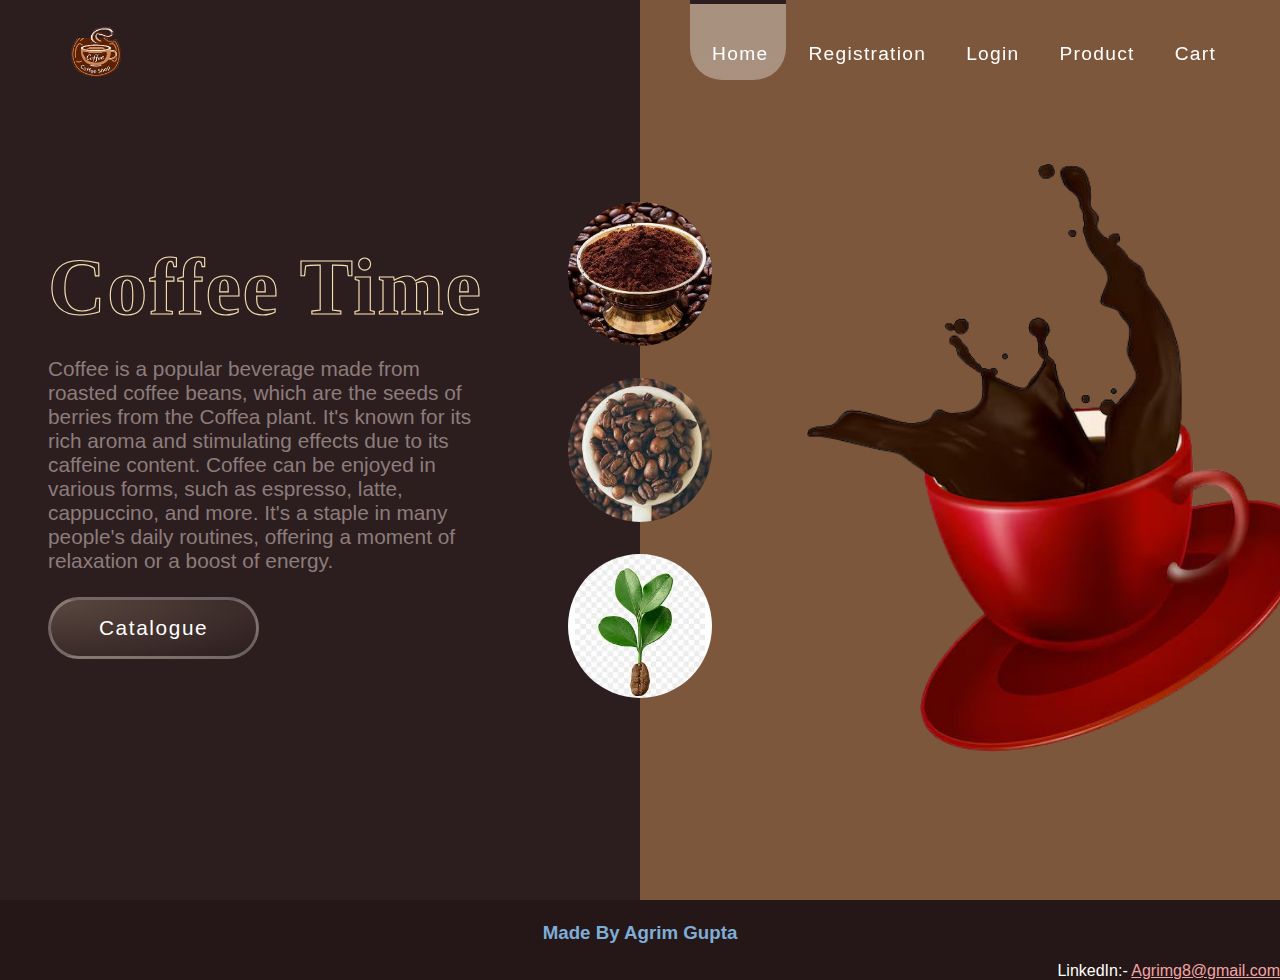
<file: index.html>
<!DOCTYPE html>
<html lang="en">
<head>
    <meta charset="UTF-8">
    <meta name="viewport" content="width=device-width, initial-scale=1.0">
    <title>CoFFee Shop</title>
    <link rel="stylesheet" href="style.css">
    <link rel="icon" type="image/png" href="logo.png">
</head>
<body>
    <div class="navbar">
        <div class="logo">
            <img src="Image/logo.png" alt="Logo">
        </div>
        <ul class="navlist">
            <li><a href="#" target="_blank">Home</a></li>
            <li><a href="linked/registration.html" target="_blank">Registration</a></li>
            <li><a href="linked/login.html" target="_blank">Login</a></li>
            <li><a href="linked/products.html" target="_blank">Product</a></li>
            <li><a href="linked/cart.html" target="_blank">Cart</a></li>
            <li class="slider"></li>
        </ul>
    </div>
    <section class="hero">
        <div class="hero_split left">
            <div class="content">
                <h1>Coffee Time</h1>
                <p>Coffee is a popular beverage made from roasted coffee beans, which are the seeds of berries from the Coffea plant. It's known for its rich aroma and stimulating effects due to its caffeine content. Coffee can be enjoyed in various forms, such as espresso, latte, cappuccino, and more. It's a staple in many people's daily routines, offering a moment of relaxation or a boost of energy.</p>
                <a href="linked/products.html"><button>Catalogue</button></a>
            </div>
        </div>
        <div class="middle">
            <div class="circle"></div>
            <div class="circle"></div>
            <div class="circle"></div>

        </div>
        <div class="hero_split right">
            <img src="Image/Coffee cup.png" alt="">

        </div>
    </section>
    <footer>
        <div class="footerdiv">
            <h3 style="text-align: center; color:rgb(126, 174, 216)"><br>Made By Agrim Gupta</h3>
            <br>
            <p style="text-align: end;">LinkedIn:- <a style="color: rgb(243, 165, 165);" href="https://www.linkedin.com/in/gupta-agrim/">Agrimg8@gmail.com</a></p>
    
        </div>
    </footer>

</body>
</html>
</file>
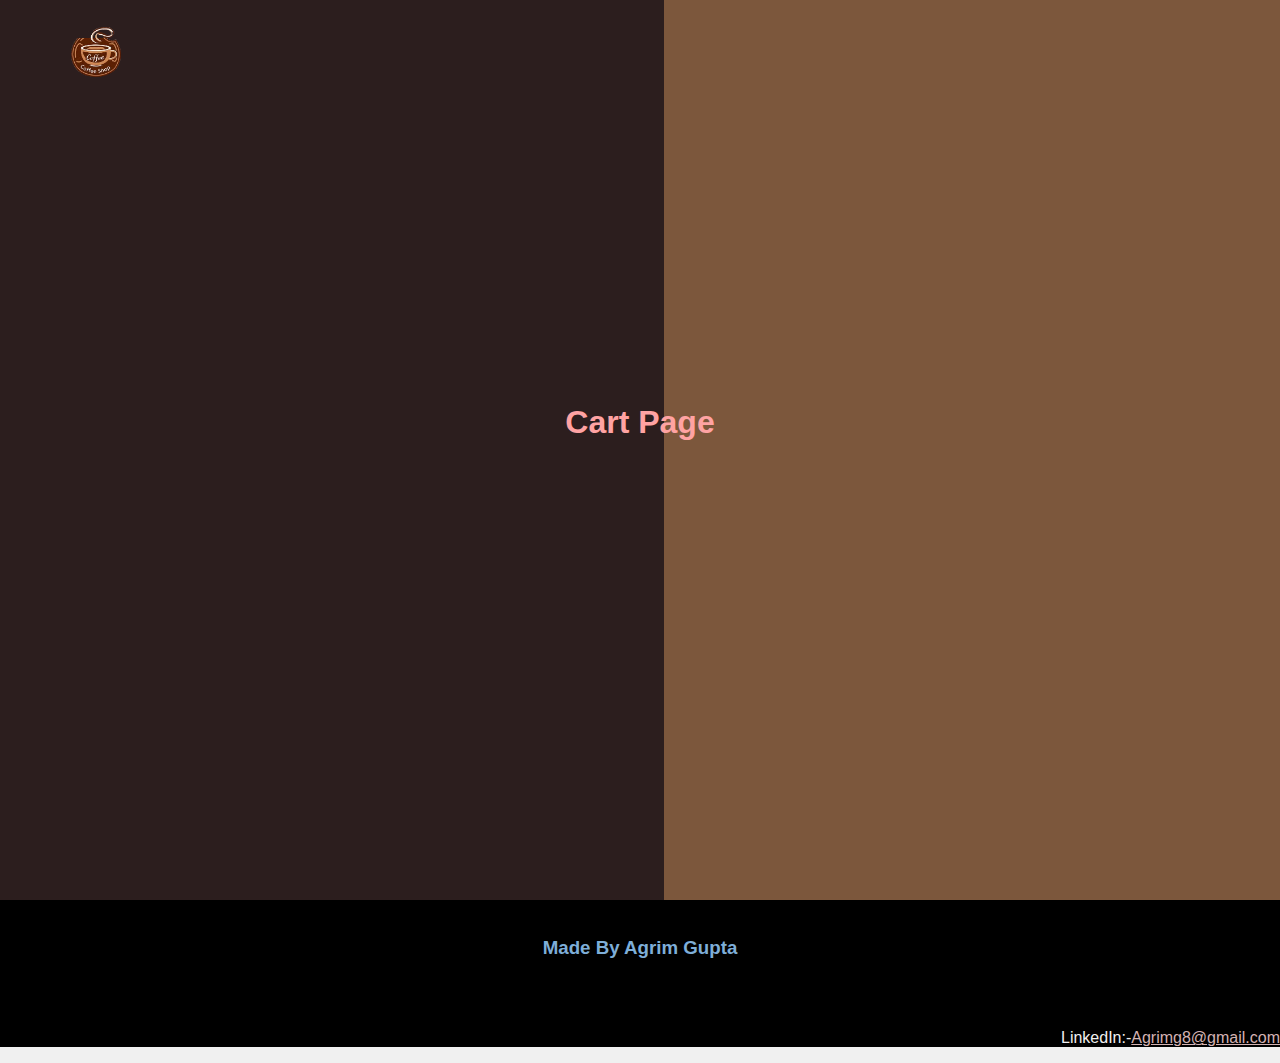
<file: linked/cart.html>
<!DOCTYPE html>
<html lang="en">
<head>
    <meta charset="UTF-8">
    <title>Cart Page</title>
</head>
<style>
    body {
        font-family: 'Segoe UI', Tahoma, Geneva, Verdana, sans-serif;
        background-color: #f0f0f0;
        margin: 0px; padding: 0px; box-sizing: border-box;
    }
    .logo img{
            height: 4rem;
    }
    .navbar{
            display: flex;
            align-items: center;
            width: 90%;
            height: 12vh;
            position: fixed;
            left: 50%;
            transform: translateX(-50%);
    }
    h1 {
        color: hsl(0, 100%, 82%);
        text-align: center;
        margin-bottom: 40px;

    }
    ul {
        list-style-type: none;
        padding: 10px;
        max-width: 100%;
        margin: 10 auto;
    }
    li {
        background: #fff;
        margin: 10px 0;
        padding: 25px 25px;
        border-radius: 8px;
        display: flex;
        justify-content: space-between;
        align-items: center;
        box-shadow: 0px 4px 8px rgba(0, 0, 0, 0.1);
        transition: transform 0.2s;
    }
    button {
        background-color: #ff5a5a;
        color: rgb(255, 255, 255);
        border: none;
        padding: 10px 20px;
        border-radius: 5px;
        cursor: pointer;
        transition: background-color 0.3s;
        text-align: left;
        justify-items: end;
    }
    button:hover {
        background-color: #ff0000;
    }

    .hero{
    display: flex;
    }
    .hero .left{
    background: #2c1e1e;
    padding-left: 3rem;
    }
    .hero .right{
    background: #7c573c;
    }
    .hero .hero_split{
    width: 50%;
    min-height: 100vh;
    display: flex;
    align-items: center;
    }
    .left .content{
    color: white;
    }
    .content h1{
    font-size: 5rem;
    -webkit-text-fill-color: transparent;
    -webkit-text-stroke: .07rem wheat;
    letter-spacing: .1rem;
    font-family: cursive;
    }
    .content p{
    color: #8d7c7c;
    font-size: 1.3rem;
    max-width: 75%;
    margin: 1.5rem 0;
    line-height: 2rem;
    }
    .content button{
    background: radial-gradient(at top left, #5a4740, #2c1e1e);
    padding: 1rem 3rem;
    border: .2rem solid rgba(255, 255, 255, 0.286);
    font-size: 1.3rem;
    color: white;
    border-radius: 4rem;
    letter-spacing: .1rem;
    }
    .content button:hover{
    background: radial-gradient(at bottom right, #5a4740, #2c1e1e);
}

.middle{
    position: absolute;
    top: 50%;
    left: 50%;
    transform: translate(-50%, -50%);
}
.footerdiv{
    background-color: black;
}
.footerdiv p{
    color: #f0f0f0;
}
</style>
<body><div class="navbar">
    <div class="logo">
        <img src="logo.png" alt="Logo">
    </div>
</div>

<section class="hero">
    <div class="hero_split left">
        <div class="content">
        </div>

    </div>
    <div class="middle">
        <div>


    <h1>Cart Page</h1>
    <ul id="cartItems"></ul>
    <script>
        function loadCart() {
            let cart = JSON.parse(localStorage.getItem('cart')) || [];
            let cartItems = document.getElementById('cartItems');
            cartItems.innerHTML = '';
            cart.forEach((item, index) => {
                let li = document.createElement('li');
                li.textContent = item;
                let removeButton = document.createElement('button');
                removeButton.textContent = 'Remove';
                removeButton.onclick = () => removeFromCart(index);
                li.appendChild(removeButton);
                cartItems.appendChild(li);
            });
        }

        function removeFromCart(index) {
            let cart = JSON.parse(localStorage.getItem('cart')) || [];
            cart.splice(index, 1);
            localStorage.setItem('cart', JSON.stringify(cart));
            loadCart();
        }

        window.onload = loadCart;
    </script>

    
</div>
</div>
        <div class="hero_split right">
</div>
    </section>

    <footer>
        <div class="footerdiv">
            <br>
            <h3 style="text-align: center; color:rgb(126, 174, 216)">Made By Agrim Gupta</h3>
            <br><br>
            <p style="text-align: end;">LinkedIn:-<a style="color: rgb(212, 179, 179);" href="https://www.linkedin.com/in/gupta-agrim/">Agrimg8@gmail.com</a></p>
 
        </div>
    </footer>
</body>
</html>
</file>
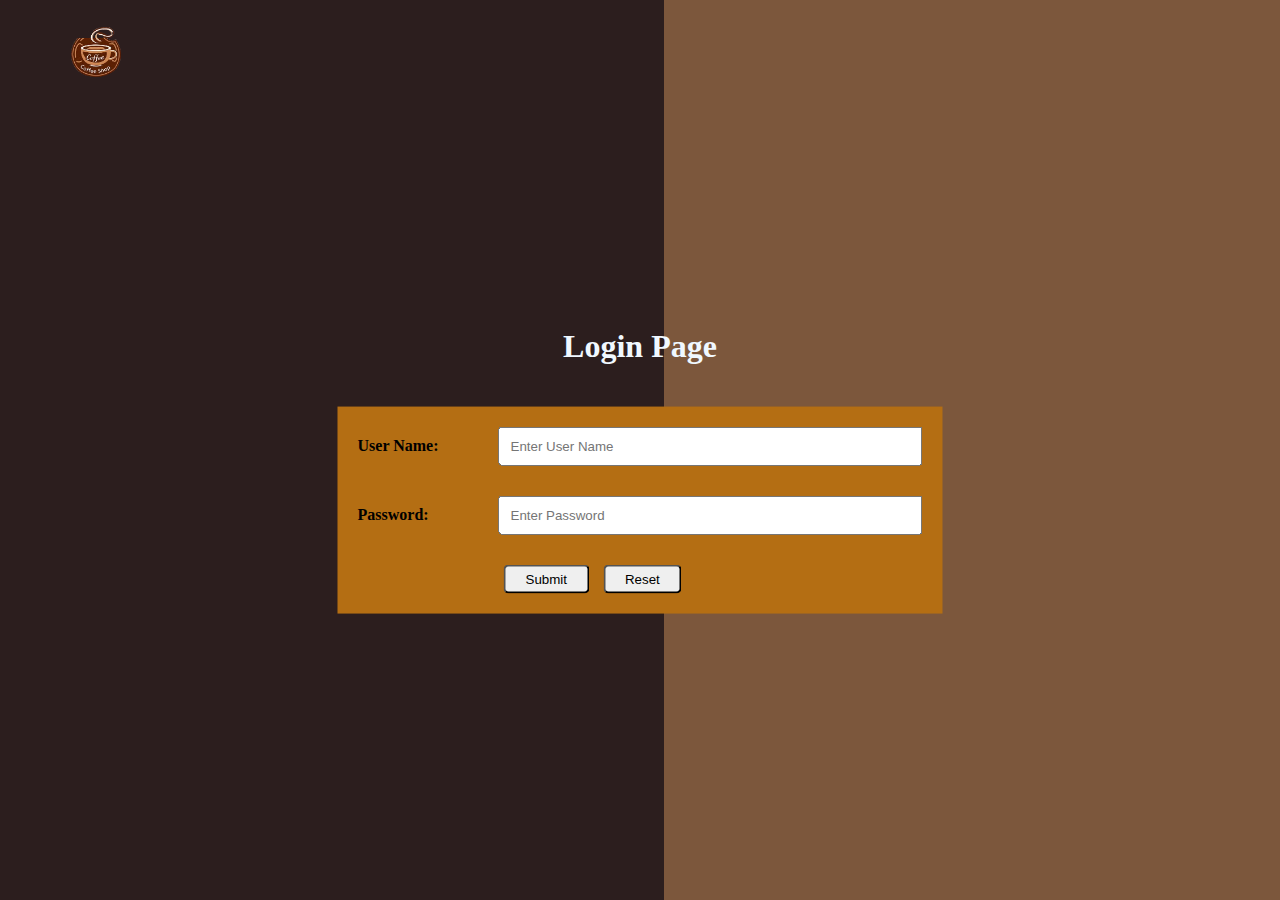
<file: linked/login.html>
<!DOCTYPE html>
<html lang="en">
<head>
    <meta charset="UTF-8">
    <meta name="viewport" content="width=device-width, initial-scale=1.0">
    <title>Login Page</title>
    <link rel="icon" type="image/png" href="logo.png">
    <style>
        body{ margin: 0px; padding: 0px; box-sizing: border-box;
        }
        .logo img{
            height: 4rem;
        }
        .navbar{
            display: flex;
            align-items: center;
            width: 90%;
            height: 12vh;
            position: fixed;
            left: 50%;
            transform: translateX(-50%);
        }

    table{ background-color: rgb(180, 110, 19);}
    table caption{ padding: 20px; color: aliceblue;}
    .input{ width: 400px; padding: 10px;}
    .btn{ padding: 5px 20px; margin: 0px 5px; border-radius: 5px;}
    label{ font-weight: bold;}

    .hero{
    display: flex;
}
.hero .left{
    background: #2c1e1e;
    padding-left: 3rem;
}
.hero .right{
    background: #7c573c;
}
.hero .hero_split{
    width: 50%;
    min-height: 100vh;
    display: flex;
    align-items: center;
}
.left .content{
    color: white;
}
.content h1{
    font-size: 5rem;
    -webkit-text-fill-color: transparent;
    -webkit-text-stroke: .07rem wheat;
    letter-spacing: .1rem;
    font-family: cursive;
}
.content p{
    color: #8d7c7c;
    font-size: 1.3rem;
    max-width: 75%;
    margin: 1.5rem 0;
    line-height: 2remrem;
}
.content button{
    background: radial-gradient(at top left, #5a4740, #2c1e1e);
    padding: 1rem 3rem;
    border: .2rem solid rgba(255, 255, 255, 0.286);
    font-size: 1.3rem;
    color: white;
    border-radius: 4rem;
    letter-spacing: .1rem;
}
.content button:hover{
    background: radial-gradient(at bottom right, #5a4740, #2c1e1e);
}

.middle{
    position: absolute;
    top: 50%;
    left: 50%;
    transform: translate(-50%, -50%);
}
    
    </style>
</head>
<body>
    <div class="navbar">
        <div class="logo">
            <img src="logo.png" alt="Logo">
        </div>
    </div>
    
    <section class="hero">
        <div class="hero_split left">
            <div class="content">
            </div>

        </div>
        <div class="middle">
            <div>
                <form action="login_linked.html" method="post">
                <table width="auto" border="0" align="center" cellspacing="10px" cellpadding="10px">
                    <caption><strong><h1>Login Page</h1></strong> </caption>
                   
                        <tr>
                            <td><label>User Name:</label></td>
                            <td></td>
                            <td><input type="text" placeholder="Enter User Name" class="input"/></td>
                        </tr>
        
                        <tr>
                            <td><label>Password:</label></td>
                            <td></td>
                            <td><input type="password" placeholder="Enter Password" class="input"/></td>
                        </tr>
                       
                        <tr>
                            <td></td>
                            <td></td>
                            <td>
                                <input type="submit" class="btn">
                                <input type="reset" class="btn">
                            </td>
        
                        </tr>
                    
                </table>
            </form>
        
            </div>
</div>
        <div class="hero_split right">
</div>
    </section>
</body>
</html>
</file>
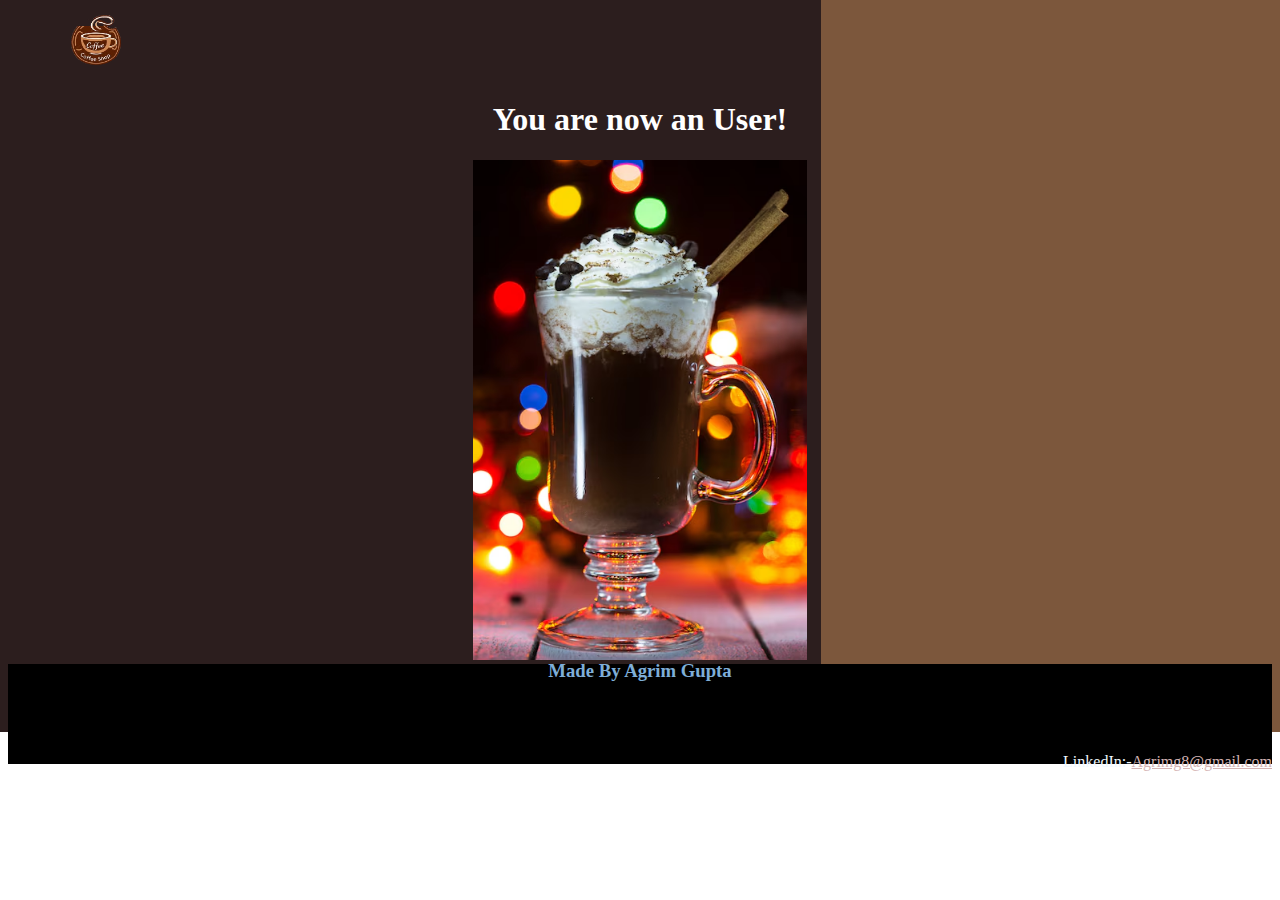
<file: linked/login_linked.html>
<!DOCTYPE html>
<html lang="en">
<head>
    <meta charset="UTF-8">
    <meta name="viewport" content="width=device-width, initial-scale=1.0">
    <title>Logged in</title>
    <link rel="icon" type="image/png" href="logo.png">
</head>
<style>
    body{
        align-items: center;
        background: url(BG.png) 0px 0px;
        background-repeat: no-repeat;  
    }
    .content{
        color: white;
        text-align: center;
    }
    img{
        height: 500px;
    }
    .logo img{
            height: 4rem;
        }
        .navbar{
            align-items: center;
            width: 90%;
            height: 12vh;
            position: fixed;
            left: 50%;
            transform: translateX(-50%);
        }
        .footerdiv{
    height: 100px;
    background-color: black;
    color: aliceblue;
    display: flex;
    align-content: center;
    justify-content: center;
    flex-direction: column;
}

</style>
<body>
    <div class="navbar">
        <div class="logo">
            <img src="logo.png" alt="Logo">
        </div>
    </div>
    <div class="content">
    <br><br>
    <br><br>
    <h1>You are now an User!</h1> 
    <img src="Coffee/Hazelnut.avif" alt="">
</div>   
<footer>
    <div class="footerdiv">
        <h3 style="text-align: center; color:rgb(126, 174, 216)">Made By Agrim Gupta</h3>
        <br><br>
        <p style="text-align: end;">LinkedIn:-<a style="color: rgb(212, 179, 179);" href="https://www.linkedin.com/in/gupta-agrim/">Agrimg8@gmail.com</a></p>

    </div>
</footer>
</body>
</html>
</file>
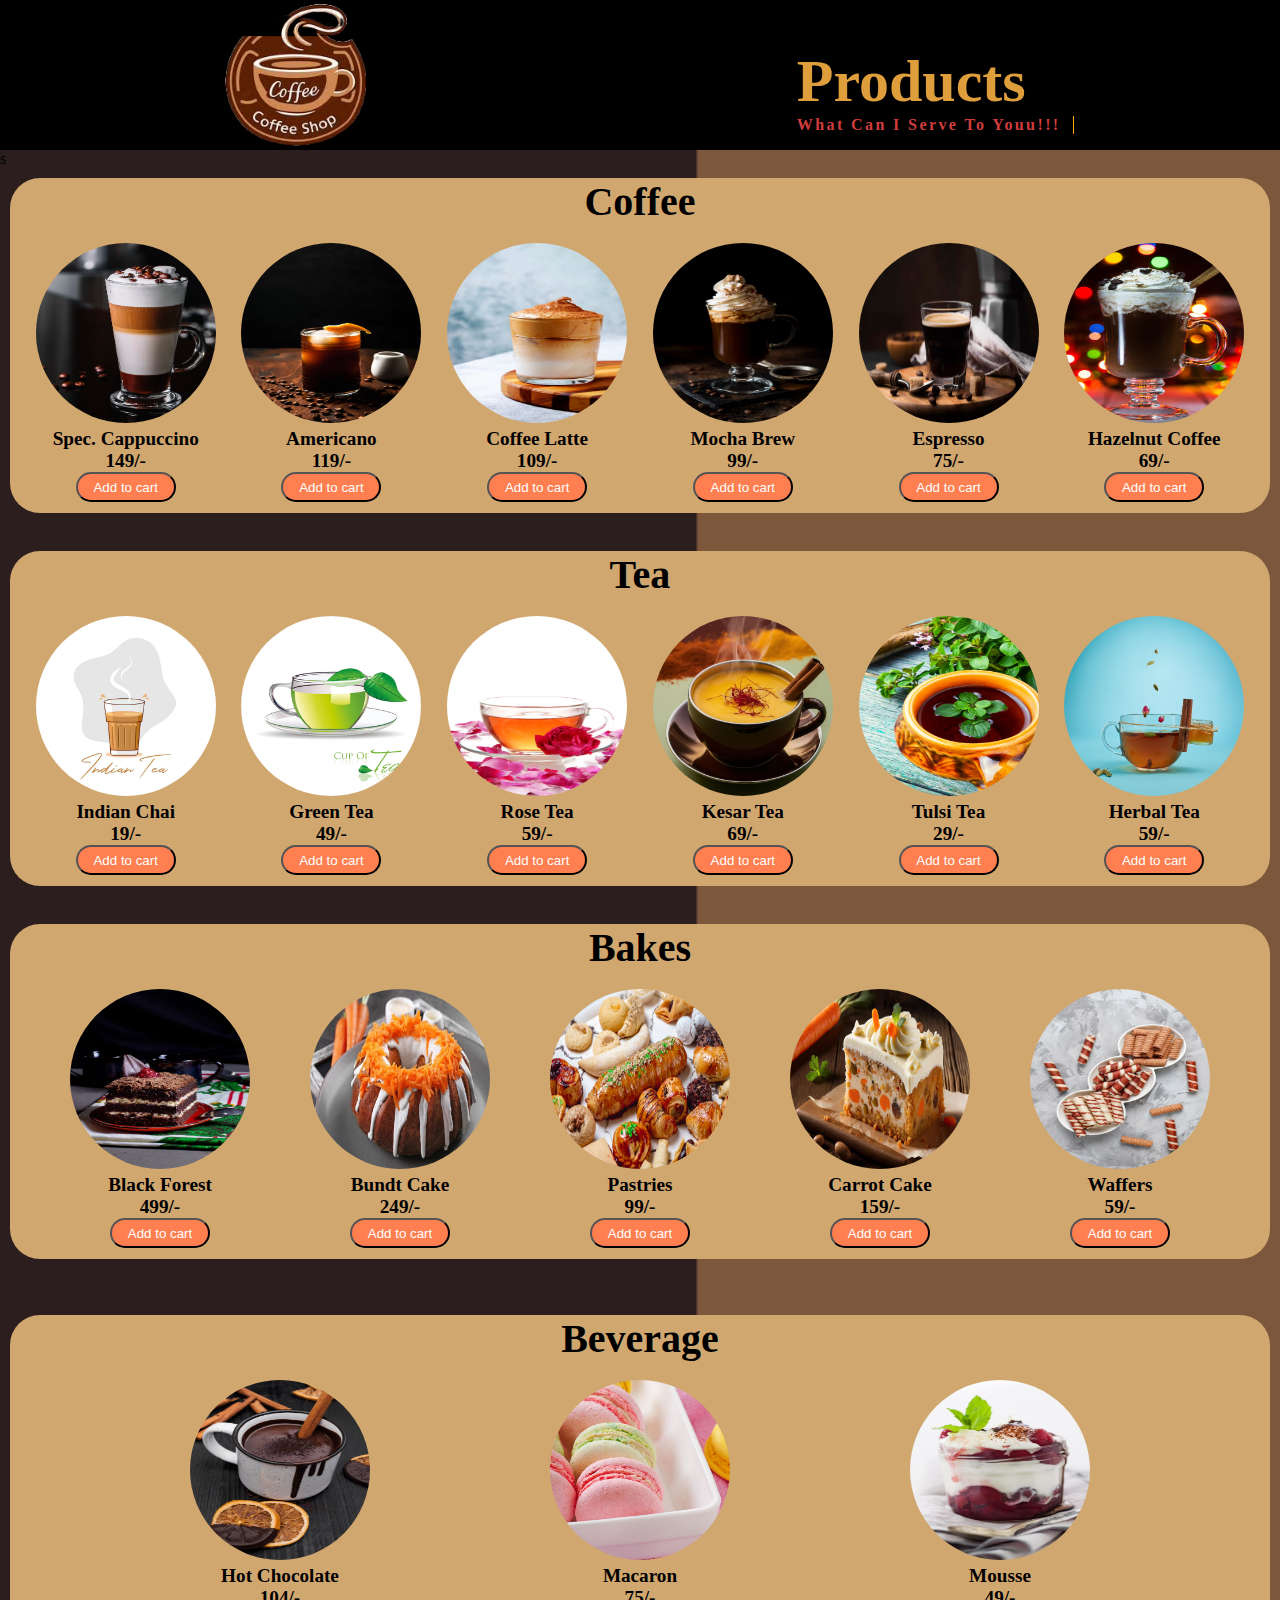
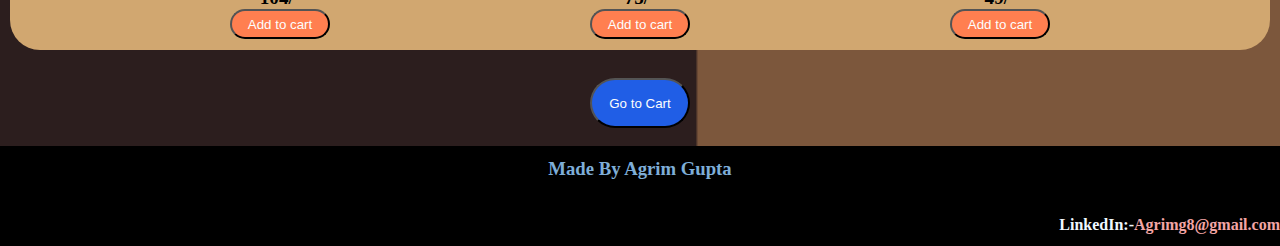
<file: linked/products.html>
<!DOCTYPE html>
<html lang="en">
<head>
    <meta charset="UTF-8">
    <meta name="viewport" content="width=device-width, initial-scale=1.0">
    <title>Products</title>
    <link rel="stylesheet" href="code.css">
    <link rel="icon" type="image/png" href="logo.png">

</head>

<header>
   <div  
   id="head1"><img id="logo1" style="border-radius: 100%;" src="logo.png"  alt="Online Doctor Consultation Logo" class="logo"> 
    
   <div id="text1" >Products
    <div class="typewriter" id="text2">What Can I Serve To Youu!!!&nbsp;&nbsp;   </div>
   </div>
   
    </div>s
</header>

<!-- Coffee -->
<div class="div3 cdiv divr">
    <h2 style="text-align: center; font-size:40px">Coffee</h2>
    <br>
     <div id="div3">
    <p style="font-size: larger; text-align:center"><img class="imgh"  id="coffee" src="Coffee/Cappuccino.avif" alt=""> <br>Spec. Cappuccino <br>149/-<br><button onclick="addToCart('Spec. Cappuccino')">Add to cart</button> </p>
    <p style="font-size: larger; text-align:center"><img class="imgh"  id="coffee" src="Coffee/Americano.avif" alt=""> <br>Americano <br>119/-<br><button onclick="addToCart('Americano')">Add to cart</button></p>
    <p style="font-size: larger; text-align:center"><img class="imgh"  id="coffee" src="Coffee/Latte.avif" alt=""> <br>Coffee Latte<br>109/-<br><button onclick="addToCart('Coffee Latte')">Add to cart</button></p>
    <p style="font-size: larger; text-align:center"><img class="imgh"  id="coffee" src="Coffee/Mocha.avif" alt=""> <br>Mocha Brew<br>99/-<br><button onclick="addToCart('Mocha Brew')">Add to cart</button></p> </a>
    <p style="font-size: larger; text-align:center"><img class="imgh"  id="coffee" src="Coffee/Espresso.avif" alt=""> <br>Espresso<br>75/-<br><button onclick="addToCart('Espresso')">Add to cart</button></p>
    <p style="font-size: larger; text-align:center"><img class="imgh"  id="coffee" src="Coffee/Hazelnut.avif" alt=""> <br> Hazelnut Coffee<br>69/-<br><button onclick="addToCart('Hazelnut Coffee')">Add to cart</button></p>
         
    </div>
</div>
<!-- Tea -->
<br>
<div class="div3 cdiv divr">
    <h2 style="text-align: center; font-size:40px">Tea</h2>
    <br>
     <div id="div3">
    <p  style="font-size: larger;text-align:center"><img class="imgh" id="coffee" src="Tea/Indian.avif" alt=""> <br>Indian Chai<br>19/- <br><button onclick="addToCart('Indian Chai')">Add to cart</button></p>
    <p style="font-size: larger;text-align:center"><img class="imgh" id="coffee" src="Tea/Green.avif" alt=""> <br>Green Tea<br>49/-<br><button onclick="addToCart('Green Tea')">Add to cart</button></p>
    <p style="font-size: larger;text-align:center"><img class="imgh" id="coffee" src="Tea/Rose.avif" alt=""> <br>Rose Tea<br>59/-<br><button onclick="addToCart('Rose Tea')">Add to cart</button></p>
    <p style="font-size: larger;text-align:center"><img class="imgh"id="coffee" src="Tea/Kesar.avif" alt=""> <br>Kesar Tea<br>69/-<br><button onclick="addToCart('Kesar Tea')">Add to cart</button></p>
    <p style="font-size: larger;text-align:center"><img class="imgh"id="coffee" src="Tea/Tulsi.avif" alt=""> <br>Tulsi Tea<br>29/-<br><button onclick="addToCart('Tulsi Tea')">Add to cart</button></p>
    <p style="font-size: larger;text-align:center"><img class="imgh"id="coffee" src="Tea/Herbal.avif" alt=""> <br>Herbal Tea<br>59/-<br><button onclick="addToCart('Herbal Tea')">Add to cart</button></p>
         
    </div>
</div>
<br>
<!-- Bakes -->
<div class="div3 cdiv divr">
    <h2 style="text-align: center; font-size:40px">Bakes</h2>
    <br>
     <div id="div3">
    <p  style="font-size: larger; text-align:center"><img class="imgh" id="coffee" src="Beverage/Black forest.avif" alt=""> <br>Black Forest<br>499/-<br><button onclick="addToCart('Black Forest')">Add to cart</button></p>
    <p style="font-size: larger; text-align:center"><img class="imgh" id="coffee" src="Beverage/Bundt cake.jpg" alt=""> <br> Bundt Cake<br>249/-<br><button onclick="addToCart('Bundt Cake')">Add to cart</button></p>
    <!-- <p style="font-size: larger; text-align:center"><img class="imgh" id="coffee" src="Beverage/" alt=""> <br>Chowmein<br>399/-<br><button onclick="addToCart('')">Add to cart</button></p> -->
    <p style="font-size: larger; text-align:center"><img class="imgh"id="coffee" src="Beverage/Pastries.avif" alt=""> <br>Pastries<br>99/-<br><button onclick="addToCart('Pastries')">Add to cart</button></p> </a>
    <p style="font-size: larger; text-align:center"><img class="imgh"id="coffee" src="Beverage/Carrot.avif" alt=""> <br>Carrot Cake<br>159/-<br><button onclick="addToCart('Carrot Cake')">Add to cart</button></p>
    <p style="font-size: larger; text-align:center"><img class="imgh"id="coffee" src="Beverage/Waffers.avif" alt=""> <br>Waffers<br>59/-<br><button onclick="addToCart('Wafeers')">Add to cart</button></p>
         
    </div>
</div>
<br>
<!-- new -->
<br>
<div class="div3 cdiv divr">
    <h2 style="text-align: center; font-size:40px">Beverage</h2>
    <br>
     <div id="div3">
    <p style="font-size: larger; text-align:center"><img class="imgh"   id="coffee" src="Beverage/Hot chocolate.avif" alt=""> <br> Hot Chocolate<br>104/-<br><button onclick="addToCart('Hot Chocolate')">Add to cart</button></p>
    <p style="font-size: larger; text-align:center"><img class="imgh"  id="coffee" src="Beverage/Macaron.avif" alt=""> <br> Macaron<br>75/-<br><button onclick="addToCart('Macaron')">Add to cart</button></p>
    <p style="font-size: larger; text-align:center"><img class="imgh"  id="coffee" src="Beverage/Mousse.avif" alt=""> <br> Mousse<br>49/-<br><button onclick="addToCart('Mousse')">Add to cart</button></p>
    <!-- <p style="font-size: larger; text-align:center"><img class="imgh"  id="coffee" src="" alt=""> <br> <br>399/-<br><button>Add to cart</button></p> </a>
    <p style="font-size: larger; text-align:center"><img class="imgh"  id="coffee" src="" alt=""> <br>  <br>399/-<br><button>Add to cart</button></p>
    <p style="font-size: larger; text-align:center"><img class="imgh"  id="coffee" src="" alt=""> <br>  <br>399/-<br><button>Add to cart</button></p> -->
         
    </div>
</div>
<br>

<div class="cart">
<a href="cart.html" target="_blank"><button class="gocart">Go to Cart</button></a>
</div>
<br>
<script>
    function addToCart(product) {
        let cart = JSON.parse(localStorage.getItem('cart')) || [];
        cart.push(product);
        localStorage.setItem('cart', JSON.stringify(cart));
        alert(product + ' added to cart');
    }
</script>

<footer>
    <div class="footerdiv">
        <h3 style="text-align: center; color:rgb(126, 174, 216)">Made By Agrim Gupta</h3>
        <br><br>
        <p style="text-align: end;">LinkedIn:-<a style="color: rgb(243, 165, 165);" href="https://www.linkedin.com/in/gupta-agrim/">Agrimg8@gmail.com</a></p>

    </div>
</footer>
</body>
</html>
</file>
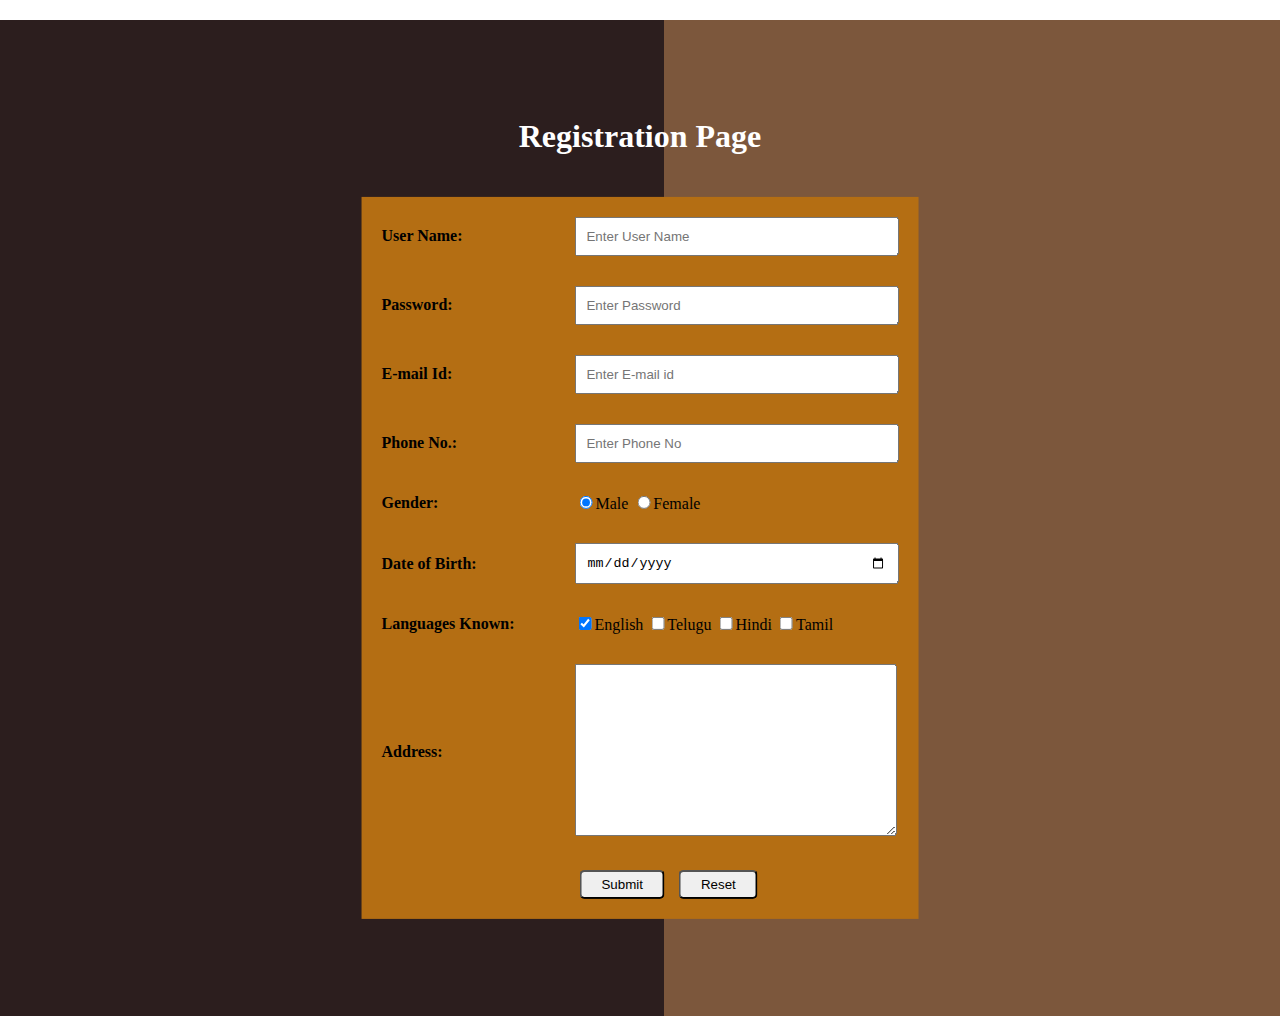
<file: linked/registration.html>
<!DOCTYPE html>
<html lang="en">
<head>
    <meta charset="UTF-8">
    <meta name="viewport" content="width=device-width, initial-scale=1.0">
    <title>Registration Page</title>
    <link rel="icon" type="image/png" href="logo.png">
    <style>
        body {
            margin: 0px;
            padding: 0px;
            box-sizing: border-box;
        }
        div {
            margin-top: 20px;
        }
        table {
            background-color: rgb(180, 110, 19);
        }
        table caption {
            padding: 20px;
            color: white;
        }
        label {
            font-weight: bold;
        }
        .input {
            width: 300px;
            padding: 10px;
        }
        .btn {
            padding: 5px 20px;
            margin: 0px 5px;
            border-radius: 5px;
        }
        .hero{
    display: flex;
}
.hero .left{
    background: #2c1e1e;
    padding-left: 3rem;
    padding-top: 3rem;
    padding-bottom: 3rem;
}
.hero .right{
    background: #7c573c;
}
.hero .hero_split{
    width: 50%;
    min-height: 100vh;
    display: flex;
    align-items: center;
}
.left .content{
    color: white;
}
.content h1{
    font-size: 5rem;
    -webkit-text-fill-color: transparent;
    -webkit-text-stroke: .07rem wheat;
    letter-spacing: .1rem;
    font-family: cursive;
}
.content p{
    color: #8d7c7c;
    font-size: 1.3rem;
    max-width: 75%;
    margin: 1.5rem 0;
    line-height: 2remrem;
}
.content button{
    background: radial-gradient(at top left, #5a4740, #2c1e1e);
    padding: 1rem 3rem;
    border: .2rem solid rgba(255, 255, 255, 0.286);
    font-size: 1.3rem;
    color: white;
    border-radius: 4rem;
    letter-spacing: .1rem;
}
.content button:hover{
    background: radial-gradient(at bottom right, #5a4740, #2c1e1e);
}

.middle{
    position: absolute;
    top: 52%;
    left: 50%;
    transform: translate(-50%, -50%);
}
    
    </style>
</head>

<body>
    <section class="hero">
        <div class="hero_split left">
            <div class="content">
            </div>
        </div>
        <div class="middle">
            <div>
                <form action="/submit" method="post">
                    <table width="auto" border="0" align="center" cellspacing="10px" cellpadding="10px">
                        <caption><strong><h1>Registration Page</h1></strong></caption>
                        <tr>
                            <td><label>User Name:</label></td>
                            <td></td>
                            <td><input type="text" name="username" placeholder="Enter User Name" class="input" required /></td>
                        </tr>
                        <tr>
                            <td><label>Password:</label></td>
                            <td></td>
                            <td><input type="password" name="password" placeholder="Enter Password" class="input" required /></td>
                        </tr>
                        <tr>
                            <td><label>E-mail Id:</label></td>
                            <td></td>
                            <td><input type="email" name="email" placeholder="Enter E-mail id" class="input" required /></td>
                        </tr>
                        <tr>
                            <td><label>Phone No.:</label></td>
                            <td></td>
                            <td><input type="text" name="phone" placeholder="Enter Phone No" class="input" required /></td>
                        </tr>
                        <tr>
                            <td><label>Gender:</label></td>
                            <td></td>
                            <td>
                                <input type="radio" name="gender" value="Male" checked />Male
                                <input type="radio" name="gender" value="Female" />Female
                            </td>
                        </tr>
                        <tr>
                            <td><label>Date of Birth:</label></td>
                            <td></td>
                            <td><input type="date" name="dob" class="input" required /></td>
                        </tr>
                        <tr>
                            <td><label>Languages Known:</label></td>
                            <td></td>
                            <td>
                                <input type="checkbox" name="languages" value="English" checked>English
                                <input type="checkbox" name="languages" value="Telugu">Telugu
                                <input type="checkbox" name="languages" value="Hindi">Hindi
                                <input type="checkbox" name="languages" value="Tamil">Tamil
                            </td>
                        </tr>
                        <tr>
                            <td><label>Address:</label></td>
                            <td></td>
                            <td>
                                <textarea name="address" rows="10" class="input" required></textarea>
                            </td>
                        </tr>
                        <tr>
                            <td></td>
                            <td></td>
                            <td>
                                <input type="submit" class="btn">
                                <input type="reset" class="btn">
                            </td>
                        </tr>
                    </table>
                </form>
            </div>
        </div>
        <div class="hero_split right"></div>
    </section>
</body>
</html>
</file>
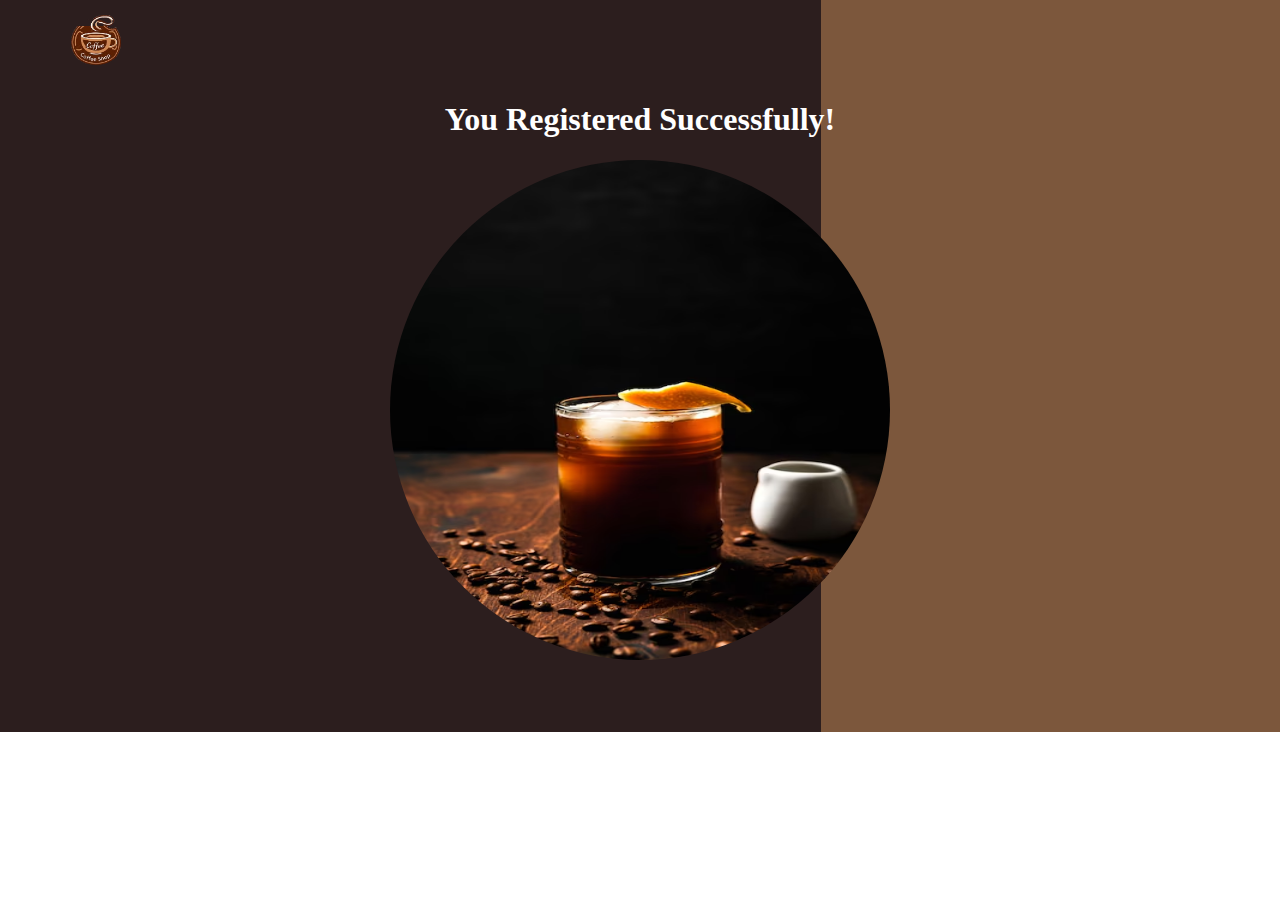
<file: linked/registration_linked.html>
<!DOCTYPE html>
<html lang="en">
<head>
    <meta charset="UTF-8">
    <meta name="viewport" content="width=device-width, initial-scale=1.0">
    <title>Registered</title>
    <link rel="icon" type="image/png" href="logo.png">
</head>
<style>
    body{
        align-items: center;
        background: url(BG.png) 0px 0px;
        background-repeat: no-repeat;  
    }
    .content{
        color: white;
        text-align: center;
        
    }
    .content img{
        height: 500px;
        width: 500px;
        border-radius: 60%;
    }
    .logo img{
            height: 4rem;
        }
        .navbar{
            align-items: center;
            width: 90%;
            height: 12vh;
            position: fixed;
            left: 50%;
            transform: translateX(-50%);
        }

</style>
<body>
    <div class="navbar">
        <div class="logo">
            <img src="logo.png" alt="Logo">
        </div>
    </div>
    <br><br>
    <br><br>
    <div class="content">
    <h1>You Registered Successfully!</h1>
    <img src="Coffee/Americano.avif" alt=""> 
</div>   
</body>
</html>
</file>
<file: style.css>
*{
    margin: 0;
    padding: 0;
    box-sizing: border-box;
    font-family: Arial, Helvetica, sans-serif;
}
.logo img{
    height: 4rem;
}
.navbar{
    display: flex;
    align-items: center;
    justify-content: space-between;
    width: 90%;
    height: 12vh;
    position: fixed;
    top: 0;
    left: 50%;
    transform: translateX(-50%);

}
.navlist{
    display: flex;
    gap: 2.5rem;
}
.navlist li{
    list-style: none;
}
.navlist a{
    text-decoration: none;
    color: white;
    font-size: 1.2rem;
    letter-spacing: 0.08rem;
}
.hero{
    display: flex;
}
.hero .left{
    background: #2c1e1e;
    padding-left: 3rem;
}
.hero .right{
    background: #7c573c;
}
.hero .hero_split{
    width: 50%;
    min-height: 100vh;
    display: flex;
    align-items: center;
}
.navlist .slider{
    background : rgba(255, 255, 255, 0.345);
    width: 6rem;
    height: 5rem;
    position: absolute;
    top: 0;
    right: 430px;
    border-top: .3rem solid #2c1e1e;
    border-radius: 0 0 2rem 2rem;
    backdrop-filter: blur(.5rem);
    z-index: -1;
    transition: .5s ease-in-out;
}
.navlist li:nth-child(1):hover ~ .slider {
    right: 430px;
}
.navlist li:nth-child(2):hover ~ .slider {
    right: 299px;
}
.navlist li:nth-child(3):hover ~ .slider {
    right: 176px;
}
.navlist li:nth-child(4):hover ~ .slider {
    right: 74px;
}
.navlist li:nth-child(5):hover ~ .slider {
    right: -28px;
}
.left .content{
    color: white;
}
.content h1{
    font-size: 5rem;
    -webkit-text-fill-color: transparent;
    -webkit-text-stroke: .07rem wheat;
    letter-spacing: .1rem;
    font-family: cursive;
}
.content p{
    color: #8d7c7c;
    font-size: 1.3rem;
    max-width: 75%;
    margin: 1.5rem 0;
    line-height: 2remrem;
}
.content button{
    background: radial-gradient(at top left, #5a4740, #2c1e1e);
    padding: 1rem 3rem;
    border: .2rem solid rgba(255, 255, 255, 0.286);
    font-size: 1.3rem;
    color: white;
    border-radius: 4rem;
    letter-spacing: .1rem;
}
.content button:hover{
    background: radial-gradient(at bottom right, #5a4740, #2c1e1e);
}
.right img{
    height: 78%;
    padding-left: 3.5rem;
}
.middle{
    position: absolute;
    top: 50%;
    left: 50%;
    transform: translate(-50%, -50%);
}
.middle .circle{
    width: 9rem;
    height: 9rem;
    background-color: white;
    border-radius: 5rem;
    background-position: center;
    background-size: cover;
    position: relative;

}
.middle .circle:nth-child(1){
    background-image: url(Image/Powder.jpg);
}
.middle .circle:nth-child(2){
    margin: 2rem 0;
    background-image: url(Image/Beans.jpg);
}
.middle .circle:nth-child(3){
    background-image: url(Image/Leaf.jpg);
    background-size: 90%; 
    background-repeat:no-repeat
}
.middle .circle::before{
    counter : "" ;
    background-color: transparent;
    width: 100%;
    height: 100%;
    position: absolute;
    top: 50%;
    left: 50%;
    transform: translate(-50%, -50%);
    border-radius: 8rem;
    border: .25rem dashed white;
    padding: .5rem;
}
footer{
    background-color: rgb(37, 23, 23);
    color: white;
}
</file>
<file: linked/code.css>
*{
padding: 0px;
margin: 0px;
text-decoration: none;
}
body{
    background: url(BG.png) 0px 300px;
    background-repeat: no-repeat;
    background-size: cover;
    background-position: center;
    height: 100hv;
}

a{

    color: white;

}

@keyframes typewriter {
    0% { width: 0; }
    100% { width: 100%; }
}

@keyframes blink {
    50% { border-color: transparent; }
}

.typewriter {

    overflow: hidden;
    border-right: .1rem solid orange; /* Adjust the color as needed */
    white-space: nowrap;
    margin: 0 auto;
    letter-spacing: .15rem;
    animation:
    typewriter 4s steps(10, end) infinite,
    blink .70s step-end infinite;

}

#text2{
    font-size: medium;

text-align: center;

    font-weight: bold;

    color: rgb(209, 61, 61);

} 

#head1{
    height: 150px;
    width: 100%;
    background-color: black;
    color: rgb(223, 158, 60);
    display: flex;
    justify-content: space-around;
    align-items: center;
    
    
}
#logo1{
    height: 180px;
   
    }
#logo1:hover{
    transition-duration: 4s;
    transform: rotateZ(360deg);
    
}    

#text1:hover{
   color: aqua;
   transition-duration: 3s;
   
  
}    
#text1{
        align-items: center;
        font-size: xx-large;
        padding-top: 30px;
        font-weight: bolder;
        font-size: 60px;
    }
.div2{
    height: 40px;
    width: 100%;
    background-color: brown;
     display: flex;
    flex-direction: row;
    justify-content: space-around;
    color: rgb(255, 250, 244);
    align-items: center;
}
.navtext:hover{
    background-color: rgb(177, 207, 207,0.2);
    color: antiquewhite;
    border: 1px solid rgb(253, 247, 247,0.3);
}
.div3{
    height: 335px;
    background-color: rgb(209, 167, 112,2.1);
}
#div3{
    display: flex;
    flex-wrap: wrap;
   justify-content: space-evenly;
}
#coffee{
    height: 180px;
    width: 180px;
    border-radius: 100%;
}
button{
    background-color: coral;
    color: rgb(253, 253, 253);
    font-weight: 400;
    border-radius: 50px;
    width: 100px;
    height: 30px;
    
}
button:hover{
    background-color: brown;
    transition-duration: 1s;
}

.footerdiv{
    height: 100px;
    background-color: black;
    color: aliceblue;
    display: flex;
    align-content: center;
    justify-content: center;
    flex-direction: column;
}
.cdiv:hover{
    box-shadow: 20px 4px 23px 2px rgb(219, 118, 35) ;
    box-sizing: content-box;
    transform: translateY(6px);
    transition-duration: 0.4s;
}
.imgh:hover{
    box-shadow: 10px 4px 19px 2px rgb(128, 67, 56) ;
    box-sizing: content-box;
    transform: translateY(6px);
    transition-duration: 0.3s;

}
p{
    font-weight: bolder;
}
.divr{
    margin: 10px;
    border-radius: 30px;
}
.cart{
    text-align: center;
}
.gocart{
    background-color: rgb(32, 94, 230);
    height: 50px;
}
.gocart:hover{
    background-color: rgb(78, 209, 121);
    transition-duration: 10s;
    transform: rotateZ(72000deg);
}
</file>
